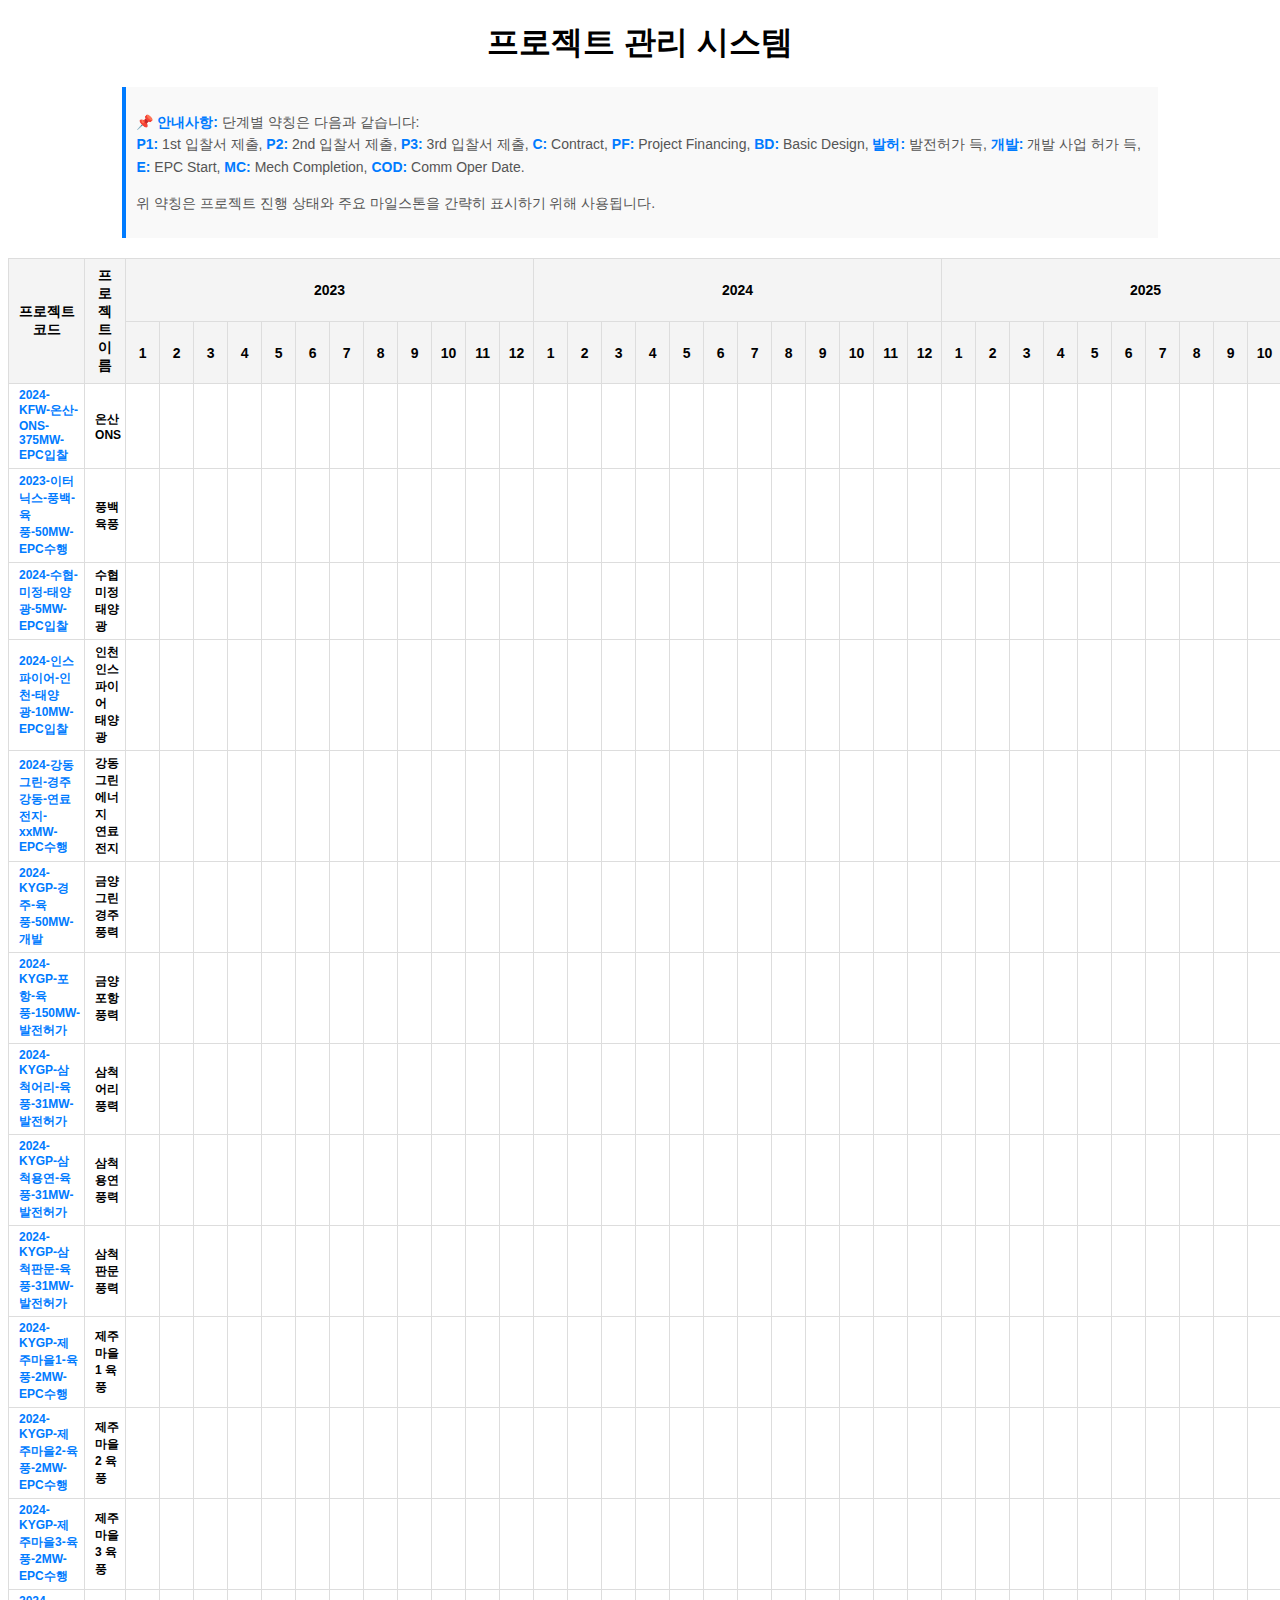
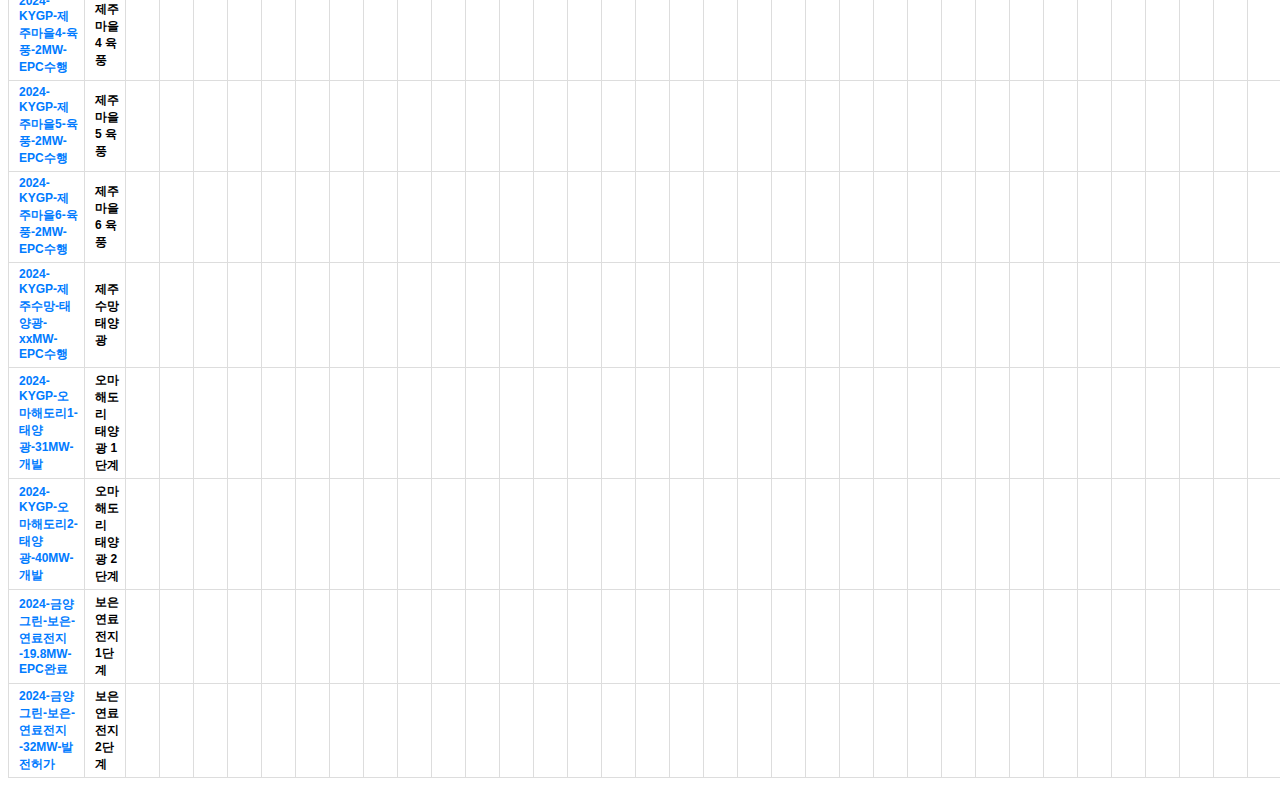
<file: index.html>
<!DOCTYPE html>
<html lang="ko">
<head>
    <meta charset="UTF-8">
    <meta name="viewport" content="width=device-width, initial-scale=1.0">
    <title>프로젝트 관리 시스템</title>
    <link rel="stylesheet" href="style.css">
</head>
<body>
    <h1 style="text-align: center;">프로젝트 관리 시스템</h1>
    <div id="guidance" style="width: 80%; margin: 10px auto; font-size: 14px; line-height: 1.6; color: #555;">
        <p>
            <strong>📌 안내사항:</strong>
            단계별 약칭은 다음과 같습니다: <br><strong>P1:</strong> 1st 입찰서 제출, <strong>P2:</strong> 2nd 입찰서 제출, 
            <strong>P3:</strong> 3rd 입찰서 제출, <strong>C:</strong> Contract,
            <strong>PF:</strong> Project Financing, <strong>BD:</strong> Basic Design,
            <strong>발허:</strong> 발전허가 득, <strong>개발:</strong> 개발 사업 허가 득,
            <strong>E:</strong> EPC Start, <strong>MC:</strong> Mech Completion,
            <strong>COD:</strong> Comm Oper Date.
        </p>
        <p>
            위 약칭은 프로젝트 진행 상태와 주요 마일스톤을 간략히 표시하기 위해 사용됩니다. 
        </p>
    </div>
    <table id="projectTable">
        <thead>
            <tr>
                <th rowspan="2">프로젝트 코드</th>
                <th rowspan="2">프로젝트 이름</th>
                <th colspan="12">2023</th>
                <th colspan="12">2024</th>
                <th colspan="12">2025</th>
                <th colspan="12">2026</th>
                <th colspan="12">2027</th>
            </tr>
            <tr>
                <!-- 연도별 월 -->
                <th>1</th><th>2</th><th>3</th><th>4</th><th>5</th><th>6</th>
                <th>7</th><th>8</th><th>9</th><th>10</th><th>11</th><th>12</th>
                <th>1</th><th>2</th><th>3</th><th>4</th><th>5</th><th>6</th>
                <th>7</th><th>8</th><th>9</th><th>10</th><th>11</th><th>12</th>
                <th>1</th><th>2</th><th>3</th><th>4</th><th>5</th><th>6</th>
                <th>7</th><th>8</th><th>9</th><th>10</th><th>11</th><th>12</th>
                <th>1</th><th>2</th><th>3</th><th>4</th><th>5</th><th>6</th>
                <th>7</th><th>8</th><th>9</th><th>10</th><th>11</th><th>12</th>
                <th>1</th><th>2</th><th>3</th><th>4</th><th>5</th><th>6</th>
                <th>7</th><th>8</th><th>9</th><th>10</th><th>11</th><th>12</th>
            </tr>
        </thead>
        <tbody>
            <!-- JavaScript에서 동적으로 데이터 추가 -->
        </tbody>
    </table>
    <script src="script.js"></script>
</body>
</html>
</file>
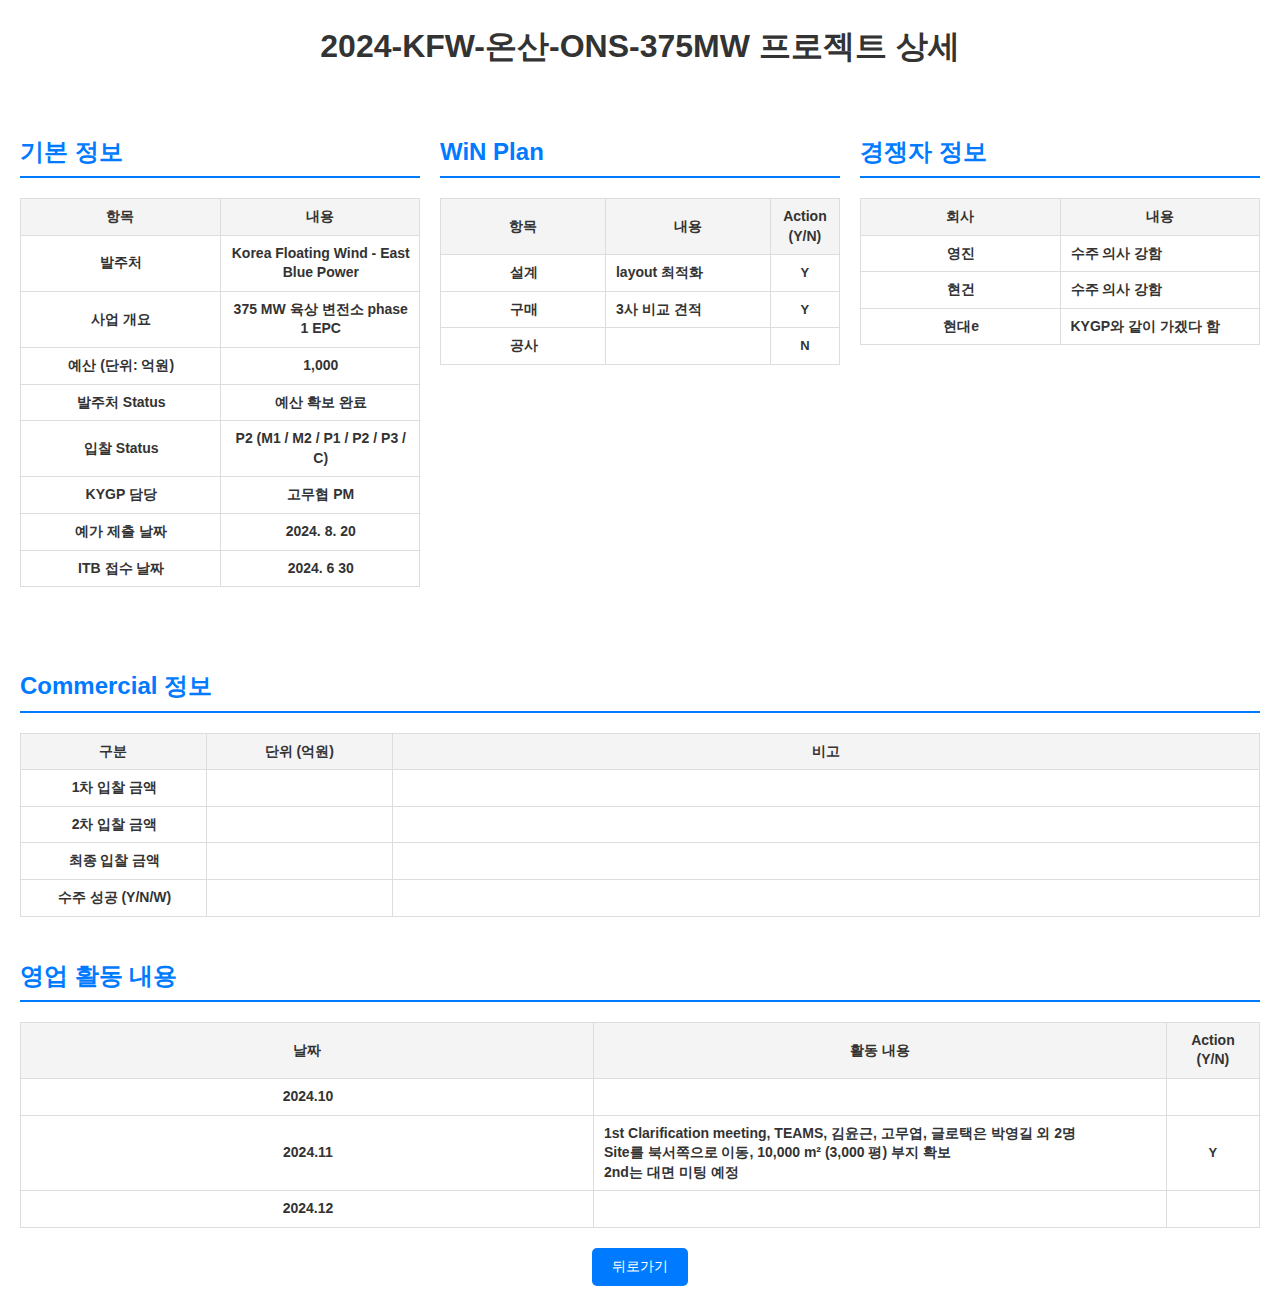
<file: 2024-KFW-온산-ONS-375MW.html>
<!DOCTYPE html>
<html lang="ko">
<head>
    <meta charset="UTF-8">
    <meta name="viewport" content="width=device-width, initial-scale=1.0">
    <title>프로젝트 상세 - 2024-KFW-온산-ONS-375MW</title>
    <link rel="stylesheet" href="../style.css">
    <style>
        body {
            font-family: Arial, sans-serif;
            margin: 20px;
            line-height: 1.6;
            color: #333;
        }
        h1 {
            text-align: center;
            margin-bottom: 20px;
        }
        h2 {
            margin-top: 40px;
            margin-bottom: 15px;
            border-bottom: 2px solid #007BFF;
            padding-bottom: 5px;
            color: #007BFF;
        }
        .flex-container {
            display: flex;
            gap: 20px;
            justify-content: space-between;
            flex-wrap: wrap;
        }
        .flex-item {
            flex: 1;
            min-width: 300px;
            margin-bottom: 20px;
        }
        table {
            width: 100%;
            border-collapse: collapse;
        }
        th, td {
            border: 1px solid #ddd;
            padding: 8px;
            text-align: center;
            line-height: 1.4;
        }
        th {
            background-color: #f4f4f4;
            font-weight: bold;
        }
        td {
            font-size: 14px;
        }
        td.bold-center {
            font-weight: bold;
            text-align: center;
        }
        button {
            display: block;
            margin: 20px auto;
            padding: 10px 20px;
            font-size: 14px;
            color: #fff;
            background-color: #007BFF;
            border: none;
            border-radius: 5px;
            cursor: pointer;
        }
        button:hover {
            background-color: #0056b3;
        }
        /* Commercial 정보 열 너비 조정 */
        .commercial-table th:nth-child(1), 
        .commercial-table td:nth-child(1) {
            width: 15%; /* 구분 열 너비 */
        }
        .commercial-table th:nth-child(2), 
        .commercial-table td:nth-child(2) {
            width: 15%; /* 단위 열 너비 */
        }
        .commercial-table th:nth-child(3), 
        .commercial-table td:nth-child(3) {
            width: 70%; /* 비고 열 너비 */
        }
    </style>
</head>
<body>
    <h1>2024-KFW-온산-ONS-375MW 프로젝트 상세</h1>
    
    <div class="flex-container">
        <!-- 기본 정보 -->
        <div class="flex-item">
            <h2>기본 정보</h2>
            <table>
                <tr>
                    <th>항목</th>
                    <th>내용</th>
                </tr>
                <tr>
                    <td class="bold-center">발주처</td>
                    <td class="bold-center">Korea Floating Wind - East Blue Power</td>
                </tr>
                <tr>
                    <td class="bold-center">사업 개요</td>
                    <td class="bold-center">375 MW 육상 변전소 phase 1 EPC</td>
                </tr>
                <tr>
                    <td class="bold-center">예산 (단위: 억원)</td>
                    <td class="bold-center">1,000</td>
                </tr>
                <tr>
                    <td class="bold-center">발주처 Status</td>
                    <td class="bold-center">예산 확보 완료</td>
                </tr>
                <tr>
                    <td class="bold-center">입찰 Status</td>
                    <td class="bold-center">P2 (M1 / M2 / P1 / P2 / P3 / C)</td>
                </tr>
                <tr>
                    <td class="bold-center">KYGP 담당</td>
                    <td class="bold-center">고무협 PM</td>
                </tr>
                <tr>
                    <td class="bold-center">예가 제출 날짜</td>
                    <td class="bold-center">2024. 8. 20</td>
                </tr>
                <tr>
                    <td class="bold-center">ITB 접수 날짜</td>
                    <td class="bold-center">2024. 6 30</td>
                </tr>
            </table>
        </div>

        <!-- WiN Plan -->
        <div class="flex-item">
            <h2>WiN Plan</h2>
            <table>
                <tr>
                    <th>항목</th>
                    <th>내용</th>
                    <th>Action (Y/N)</th>
                </tr>
                <tr>
                    <td class="bold-center">설계</td>
                    <td>layout 최적화</td>
                    <td class="bold-center">Y</td>
                </tr>
                <tr>
                    <td class="bold-center">구매</td>
                    <td>3사 비교 견적</td>
                    <td class="bold-center">Y</td>
                </tr>
                <tr>
                    <td class="bold-center">공사</td>
                    <td></td>
                    <td class="bold-center">N</td>
                </tr>
            </table>
        </div>

        <!-- 경쟁자 정보 -->
        <div class="flex-item">
            <h2>경쟁자 정보</h2>
            <table>
                <tr>
                    <th>회사</th>
                    <th>내용</th>
                </tr>
                <tr>
                    <td class="bold-center">영진</td>
                    <td>수주 의사 강함</td>
                </tr>
                <tr>
                    <td class="bold-center">현건</td>
                    <td>수주 의사 강함</td>
                </tr>
                <tr>
                    <td class="bold-center">현대e</td>
                    <td>KYGP와 같이 가겠다 함</td>
                </tr>
            </table>
        </div>
    </div>

    <h2>Commercial 정보</h2>
    <table class="commercial-table">
        <tr>
            <th>구분</th>
            <th>단위 (억원)</th>
            <th>비고</th>
        </tr>
        <tr>
            <td class="bold-center">1차 입찰 금액</td>
            <td></td>
            <td></td>
        </tr>
        <tr>
            <td class="bold-center">2차 입찰 금액</td>
            <td></td>
            <td></td>
        </tr>
        <tr>
            <td class="bold-center">최종 입찰 금액</td>
            <td></td>
            <td></td>
        </tr>
        <tr>
            <td class="bold-center">수주 성공 (Y/N/W)</td>
            <td></td>
            <td></td>
        </tr>
    </table>

    <h2>영업 활동 내용</h2>
    <table>
        <tr>
            <th>날짜</th>
            <th>활동 내용</th>
            <th>Action (Y/N)</th>
        </tr>
        <tr>
            <td class="bold-center">2024.10</td>
            <td></td>
            <td class="bold-center"></td>
        </tr>
        <tr>
            <td class="bold-center">2024.11</td>
            <td>
                1st Clarification meeting, TEAMS, 김윤근, 고무엽, 글로택은 박영길 외 2명<br>
                Site를 북서쪽으로 이동, 10,000 m² (3,000 평) 부지 확보<br>
                2nd는 대면 미팅 예정
            </td>
            <td class="bold-center">Y</td>
        </tr>
        <tr>
            <td class="bold-center">2024.12</td>
            <td></td>
            <td class="bold-center"></td>
        </tr>
    </table>

    <button onclick="goBack()">뒤로가기</button>
    <script>
        function goBack() {
            window.history.back();
        }
    </script>
</body>
</html>
</file>
<file: style.css>
/* 전체 페이지의 기본 폰트 스타일 */
body {
    font-family: Arial, sans-serif;
}

/* 테이블 스타일 */
table {
    border-collapse: collapse;
    width: 100%;
    margin: 20px auto;
    border: 1px solid #ddd; /* 테이블 전체 테두리 */
}

/* 테이블 헤더 스타일 */
th {
    background-color: #f4f4f4;
    border: 1px solid #ddd;
    padding: 8px;
    text-align: center;
    font-size: 14px;
}

/* 테이블 데이터 셀 스타일 */
td {
    border: 1px solid #ddd; /* 셀 테두리 */
    padding: 4px; /* 패딩 줄이기 */
    text-align: center;
    font-size: 12px; /* 숫자가 잘 보이도록 */
}

/* 프로젝트 코드와 이름 열 스타일 */
td:first-child, td:nth-child(2) {
    text-align: left; /* 텍스트 왼쪽 정렬 */
    padding-left: 10px; /* 좌측 간격 추가 */
    font-weight: bold; /* 굵게 표시 */
    width: 20%; /* 열 너비 조정 */
}

/* 링크 스타일 */
a {
    text-decoration: none;
    color: #007BFF;
}

a:hover {
    text-decoration: underline;
}

/* 안내사항 스타일 */
#guidance {
    width: 80%;
    margin: 10px auto 20px auto;
    padding: 10px;
    background-color: #f9f9f9;
    border-left: 4px solid #007BFF;
    font-size: 14px;
    line-height: 1.6;
    color: #555;
}

#guidance strong {
    color: #007BFF;
}

/* 월별 데이터 셀 스타일 */
td:nth-child(n+3) { /* 연도별 데이터 셀 (3번째 열 이후) */
    width: 2%; /* 셀 너비 줄이기 */
    min-width: 25px; /* 최소 너비 설정 */
    max-width: 30px; /* 최대 너비 제한 */
    font-size: 13px; /* 숫자가 잘 보이도록 폰트 크기 유지 */
    text-align: center; /* 숫자를 중앙 정렬 */
}

/* 연도별 테이블 행 높이 조정 */
tr {
    height: auto; /* 행 높이는 내용에 따라 자동 조정 */
}


#guidance strong {
    color: #007BFF;
}
</file>
